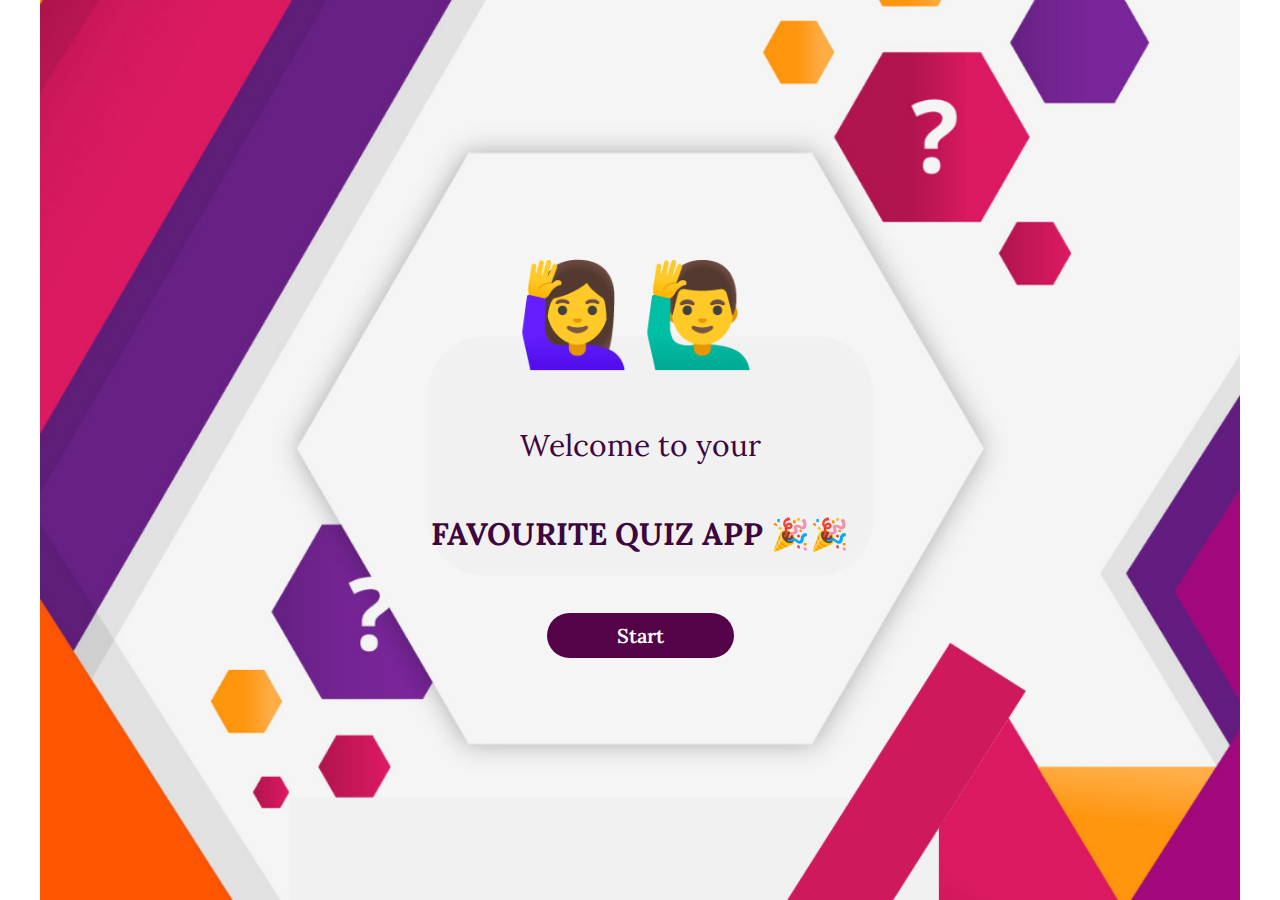
<file: index.html>
<!DOCTYPE html>
<html lang="en">
  <head>
    <meta charset="UTF-8" />
    <meta name="viewport" content="width=device-width, initial-scale=1.0" />
    <title>Unik_Ru2 Quiz App</title>
    <link rel="stylesheet" href="./CSS/style.css" />
    <link rel="preconnect" href="https://fonts.googleapis.com" />
    <link rel="preconnect" href="https://fonts.gstatic.com" crossorigin />
    <link
      href="https://fonts.googleapis.com/css2?family=Lora:ital,wght@0,400;0,500;0,600;0,700;1,400;1,500;1,600;1,700&display=swap"
      rel="stylesheet"
    />
  </head>
  <body>
    <section class="container innerContainer">
      <div class="welcome">
        <p class="pageInfo">🙋‍♀️🙋‍♂️</p>
        <p class="pageInfo secondary">Welcome to your</p>
        <p class="pageTitle" id="secondary">FAVOURITE QUIZ APP 🎉🎉</p>
        <button class="btn" id="openModalButton">Start</button>
      </div>

      <div class="hidden" id="modalMain">
        <div id="modalContent">
          <h2 class="quizRules" style="margin-bottom: 10px">Quiz Rules ✍️</h2>
          <p>
            ✅ Answer questions without cheating, use only one account, and
            adhere to quiz timings.
          </p>

          <br />
          <p>
            ✅ Maintain a stable internet connection, use compatible devices,
            and keep software updated.
          </p>
          <br />
          <p>
            ✅ Submit quiz responses within the specified time to ensure
            accurate and valid participation.
          </p>

          <div class="modalButtons">
            <button class="btn1 goBtn">
              Click to exit
              <!-- <a href="index.html"></a>  -->
            </button>
            <button class="btn1 continueButton">Continue</button>
          </div>
        </div>
      </div>
    </section>

    <script src="./JS/script.js"></script>
  </body>
</html>
</file>
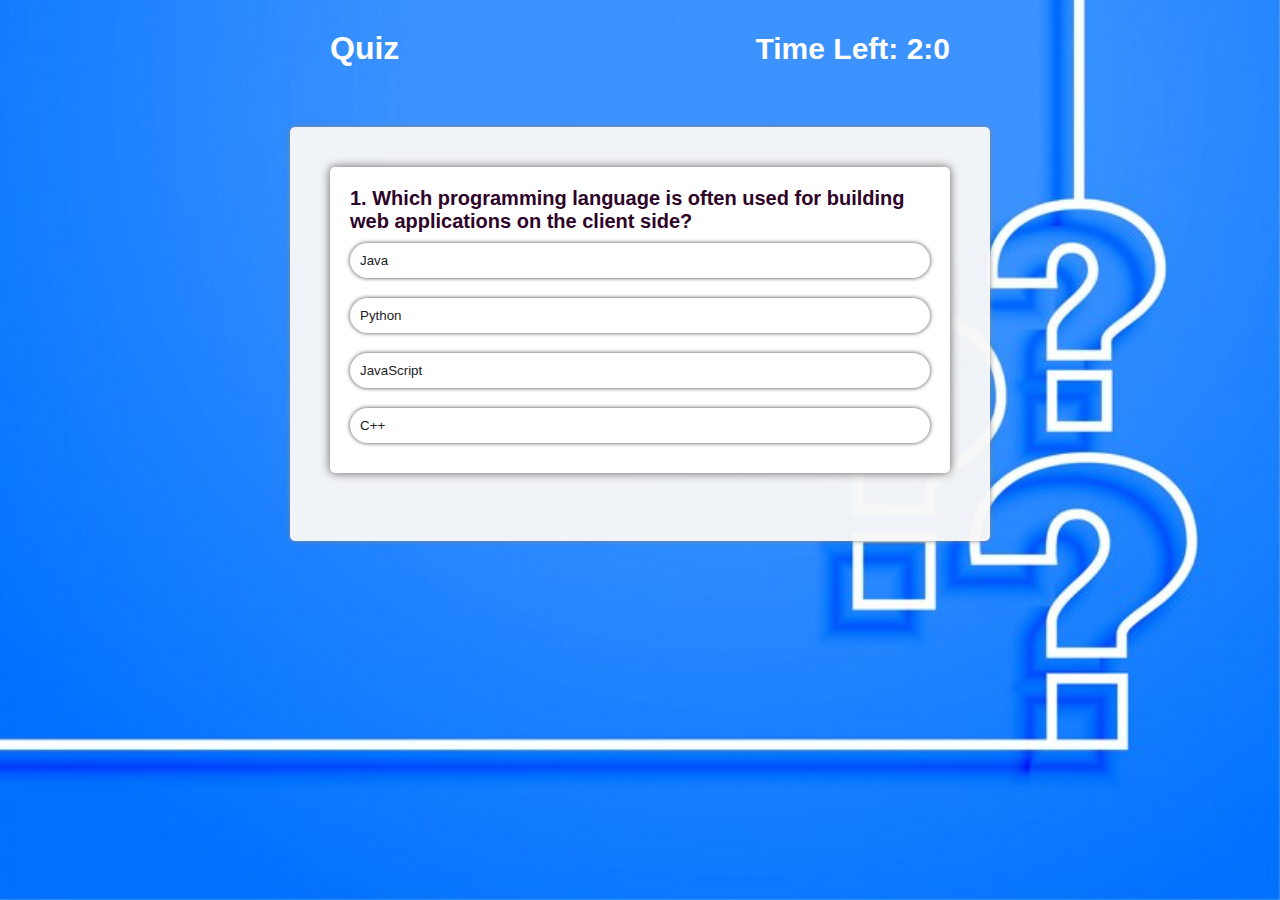
<file: mainQuizPage.html>
<!DOCTYPE html>
<html lang="en">
  <head>
    <meta charset="UTF-8" />
    <meta name="viewport" content="width=device-width, initial-scale=1.0" />
    <title>The Quiz Page</title>
    <link rel="stylesheet" href="./CSS/mainQuiz.css" />
    <link rel="stylesheet" href="./CSS/quiz.css" />
  </head>
  <body class="innerContainer">
    <div id="quiz-container">
      <div class="header">
        <h1 class="quizTitle">Quiz</h1>
        <div id="time">Time-Left</div>
      </div>

      <div id="quiz_form">
        <div class="question">
          <h2 id="question">What is the question1</h2>
          <div id="answer-buttons"></div>
        </div>

        <div id="sideBy">
          <button id="next-btn">Next</button>
          <button id="exit-btn">Exit</button>
        </div>
      </div>
    </div>

    <script src="./JS/quiz.js"></script>
  </body>
</html>
</file>
<file: CSS/style.css>
* {
  margin: 0;
  padding: 0;
  box-sizing: border-box;
  font-family: "lora", sans-serif;
}
.innerContainer {
  max-width: 1200px;
  margin: 0 auto;
}

.container {
  display: flex;
  justify-content: center;
  align-items: center;
  background-image: url(/Assets/quiz\ background.png);
  background-position: center;
  background-repeat: no-repeat;
  background-size: cover;
  height: 100vh;
}
.welcome {
  text-align: center;
}

.pageInfo,
.pageTitle {
  color: rgb(62, 6, 62);
  font-size: 30px;
}

.pageInfo {
  font-size: 100px;
  margin-bottom: 50px;
}

.secondary {
  font-size: 30px;
  margin-bottom: 50px;
}

#secondary {
  margin-bottom: 30px;
  /* font-size: 100px; */
}

.pageTitle {
  font-size: 31px;
  font-weight: 800;
}

.btn {
  margin-top: 30px;
  padding: 10px 70px;
  border-radius: 30px;
  font-size: 20px;
  background-color: rgb(84, 3, 72);
  border: unset;
  color: white;
  font-weight: 600;
}

.btn:hover {
  background-color: rgb(226, 146, 7);
  color: white;
  font-weight: 100;
  border: none;
}

.modal {
  position: absolute;
  top: 0;
  right: 0;
  left: 0;
  bottom: 0;
  background-color: rgba(255, 255, 255, 0.9);
  display: flex;
  align-items: center;
  justify-content: center;
  z-index: 999999;
}

.hidden {
  display: none;
}

#modalContent {
  background-color: #fff;
  box-shadow: 0 0 10px #484141;
  padding: 24px;
  width: 420px;
  display: flex;
  height: 420px;
  align-items: center;
  justify-content: center;
  flex-direction: column;
  border-radius: 10px;
}

.modalButtons {
  display: flex;
  align-items: center;
  justify-content: center;
}

.quizRules {
  margin-bottom: 90%;
}
p {
  margin-top: 5px;
  text-align: center;
}

.btn1 {
  margin-top: 40px;
  padding: 5px 20px;
  border-radius: 30px;
  font-size: 18px;
  background-color: rgb(46, 4, 40);
  border: unset;
  color: white;
  text-align: center;
  font-size: 20px;
}

.btn1:hover:hover {
  background-color: #fff;
  color: rgb(46, 4, 40);
  font-weight: 100;
  border: none;
  border: 2px solid rgb(46, 4, 40);
}

.goBtn {
  margin-right: 30px;
}

@media (max-width: 760px) {
  .welcome {
    display: flex;
    flex-direction: column;
    align-items: center;
    text-align: center;
  }

  .pageInfo,
  .pageTitle {
    color: rgb(62, 6, 62);
    font-size: 30px;
  }

  .pageInfo {
    font-size: 50px;
    margin-bottom: 10px;
  }

  .secondary {
    font-size: 16px;
    margin-bottom: 10px;
  }

  #secondary {
    margin-bottom: 10px;
    /* font-size: 100px; */
  }

  .pageTitle {
    font-size: 14px;
    font-weight: 800;
  }

  .btn {
    margin-top: 18px;
    padding: 5px 30px;
    font-size: 13px;
  }

  .modal {
    position: absolute;
    top: 0;
    right: 0;
    left: 0;
    bottom: 0;
    background-color: rgba(255, 255, 255, 0.9);
    display: flex;
    align-items: center;
    justify-content: center;
    z-index: 999999;
  }

  #modalContent {
    background-color: #fff;
    box-shadow: 0 0 10px #484141;
    padding: 24px;
    width: 300px;
    display: flex;
    height: 400px;
    align-items: center;
    justify-content: center;
    flex-direction: column;
    border-radius: 10px;
  }

  .modalButtons {
    display: flex;
    align-items: center;
    justify-content: center;
  }

  .quizRules {
    margin-bottom: 90%;
  }

  p {
    margin-top: 5px;
    text-align: center;
  }

  .btn1 {
    margin-top: 40px;
    padding: 5px 12px;
    border-radius: 30px;
    border: unset;
    color: white;
    text-align: center;
    font-size: 20px;
  }
  .goBtn {
    font-size: 17px;
  }
  .continueButton {
    font-size: 17px;
  }
}
</file>
<file: CSS/mainQuiz.css>
* {
  padding: 0;
  box-sizing: border-box;
  font-family: "lora", sans-serif;
}
.innerContainer {
  display: flex;
  justify-content: center;
  max-width: 1200px;
  margin: 0 auto;
  height: 100vh;
  background-image: url(/Assets/questionbcg.jpg);
  background-repeat: no-repeat;
  background-size: cover;
  background-attachment: fixed;
  background-position: center calc(50% + 50%);
  pre-load: true;
}

.quizTitle {
  color: #fff;
}

.header {
  display: flex;
  justify-content: space-between;
  align-items: center;
  color: rgb(46, 4, 40);
  padding: 30px 40px;
}

input {
  border: unset;
  font-size: 28px;
}

#quiz_form {
  padding: 40px;
  width: 700px;
  background-color: aqua;
  border-radius: 5px;
  margin: 0 auto;
  background-color: #f7f7f7f7;
  box-shadow: 0 0 5px #888484;
  margin-bottom: 70px;
  transform: translateX(-50px);
  transform: translateY(30px);
}

.question {
  margin-bottom: 28px;
  border-radius: 5px;
  font-size: 20px;
  padding: 20px;
  background-color: #fff;
  box-shadow: 0 0 10px #655b5b;
  color: rgb(46, 4, 40);
}

#question {
  font-size: 20px;
}

p {
  margin-bottom: 20px;
}
label {
  display: flex;
  line-height: 60px;

  margin-left: 40px;
  gap: 20px;
}

@media (max-width: 767px) {
  .quizTitle {
    font-size: 20px;
    color: #fff;
  }

  #quiz_form {
    padding: 40px;
    width: 350px;
    border-radius: 5px;
    margin: 0 auto;
    background-color: #f7f7f7f7;
    box-shadow: 0 0 5px #888484;
    margin-bottom: 70px;
  }

  #question {
    font-size: 15px;
    /* text-align: left; */
  }
}
</file>
<file: CSS/quiz.css>
* {
  margin: 0;
  padding: 0;
  font-family: sans-serif;
  box-sizing: border-box;
}

/* body {
  background: #fff;
} */

.app {
  background: #fff;
  width: 40%;
  max-width: 600px;
  margin: 100px auto 0;
  border-radius: 10px;
  padding: 30px;
}

.app h1 {
  font-size: 25px;
  color: #001e4d;
  font-weight: 600px;
  border-bottom: 1px solid #333;
  padding-bottom: 30px;
}

.quiz {
  padding: 20px 0;
}

.quiz h2 {
  font-size: 18px;
  color: #001e4d;
  font-weight: 600;
}

#time {
  font-size: 30px;
  font-weight: bold;
  color: #fff;
}

.btn {
  background: #fff;
  color: #222;
  font-weight: 500;
  width: 100%;
  border: 1px solid #222;
  padding: 10px;
  margin: 10px 0;
  text-align: left;
  border-radius: 50px;
  cursor: pointer;
  border: unset;
  box-shadow: 0 0 4px #484141;
}

.btn:hover:not([disabled]) {
  background: #ece8e8;
  color: #000;
}

.btn:disabled {
  cursor: no-drop;
}

.correct {
  background-color: rgb(5, 89, 5);
  color: #fff;
}

.incorrect {
  background-color: rgb(169, 7, 7);
  border: unset;
  color: #fff;
}

#next-btn,
#exit-btn {
  background: rgb(62, 6, 62);
  color: #fff;
  font-weight: 500;
  width: 150px;
  border: 0;
  padding: 10px;
  margin: 20px auto 0;
  border-radius: 4px;
  cursor: pointer;
  display: none;
}

@media (max-width: 767px) {
  #time {
    font-size: 20px;
    font-weight: bold;
  }
}
</file>
